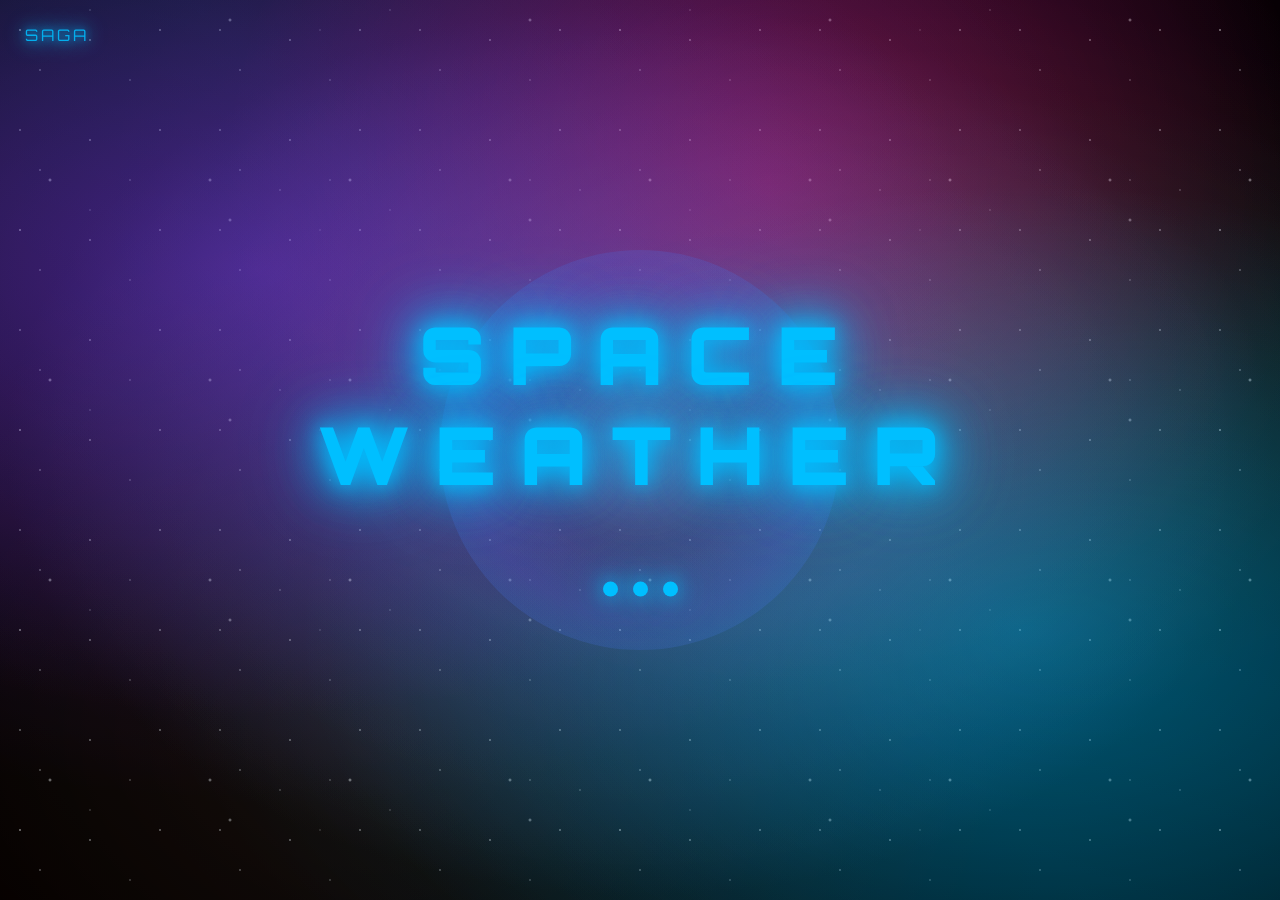
<file: index.html>
<!DOCTYPE html>
<html lang="en">
<head>
    <meta charset="UTF-8">
    <meta name="viewport" content="width=device-width, initial-scale=1.0">
    <title>Space Weather - SAGA</title>
    <link rel="stylesheet" href="styles.css">
    <link href="https://fonts.googleapis.com/css2?family=Orbitron:wght@400;700;900&family=Exo+2:wght@300;400;600&family=Rajdhani:wght@300;400;600;700&display=swap" rel="stylesheet">
</head>
<body>
    <!-- SAGA Development Team Branding -->
    <div class="saga-branding">SAGA</div>

    <!-- Intro Screen -->
    <div id="intro-screen" class="screen active">
        <div class="space-background">
            <!-- NASA Space Weather Background Layers -->
            <div class="background-layer nebula-layer"></div>
            <div class="background-layer solar-flare-layer"></div>
            <div class="background-layer starfield-layer"></div>
            <div class="background-layer cosmic-dust-layer"></div>
            
            <!-- Animated Elements -->
            <div class="stars"></div>
            <div class="nebula"></div>
            <div class="galaxy"></div>
            <div class="solar-wind"></div>
        </div>
        
        <!-- Lens Flare Effect -->
        <div class="lens-flare"></div>
        
        <div class="intro-content">
            <h1 class="game-title">
                <span class="title-line">SPACE</span>
                <span class="title-line">WEATHER</span>
            </h1>
            <div class="subtitle">A Cosmic Journey Awaits</div>
            <div class="loading-dots">
                <span></span>
                <span></span>
                <span></span>
            </div>
        </div>
        
        <!-- Particle System -->
        <div class="particle-system"></div>
    </div>

    <!-- Main Menu Screen -->
    <div id="main-menu" class="screen">
        <div class="space-background">
            <!-- NASA Space Weather Background Layers -->
            <div class="background-layer nebula-layer"></div>
            <div class="background-layer solar-flare-layer"></div>
            <div class="background-layer starfield-layer"></div>
            <div class="background-layer cosmic-dust-layer"></div>
            
            <!-- Animated Elements -->
            <div class="stars"></div>
            <div class="nebula"></div>
            <div class="galaxy"></div>
            <div class="solar-wind"></div>
        </div>
        
        <!-- Shader Overlay -->
        <div class="shader-overlay"></div>
        
        <div class="menu-content">
            <h2 class="menu-title">SPACE WEATHER</h2>
            <div class="menu-buttons">
                <button class="menu-btn" data-action="start">
                    <div class="btn-bg"></div>
                    <span class="btn-text">START</span>
                    <div class="btn-glow"></div>
                    <div class="btn-particles"></div>
                </button>
                <button class="menu-btn" data-action="directory">
                    <div class="btn-bg"></div>
                    <span class="btn-text">DIRECTORY</span>
                    <div class="btn-glow"></div>
                    <div class="btn-particles"></div>
                </button>
                <button class="menu-btn" data-action="information">
                    <div class="btn-bg"></div>
                    <span class="btn-text">INFORMATION</span>
                    <div class="btn-glow"></div>
                    <div class="btn-particles"></div>
                </button>
            </div>
        </div>
        
        <!-- Particle System -->
        <div class="particle-system"></div>
    </div>

    <script src="script.js"></script>
</body>
</html>
</file>
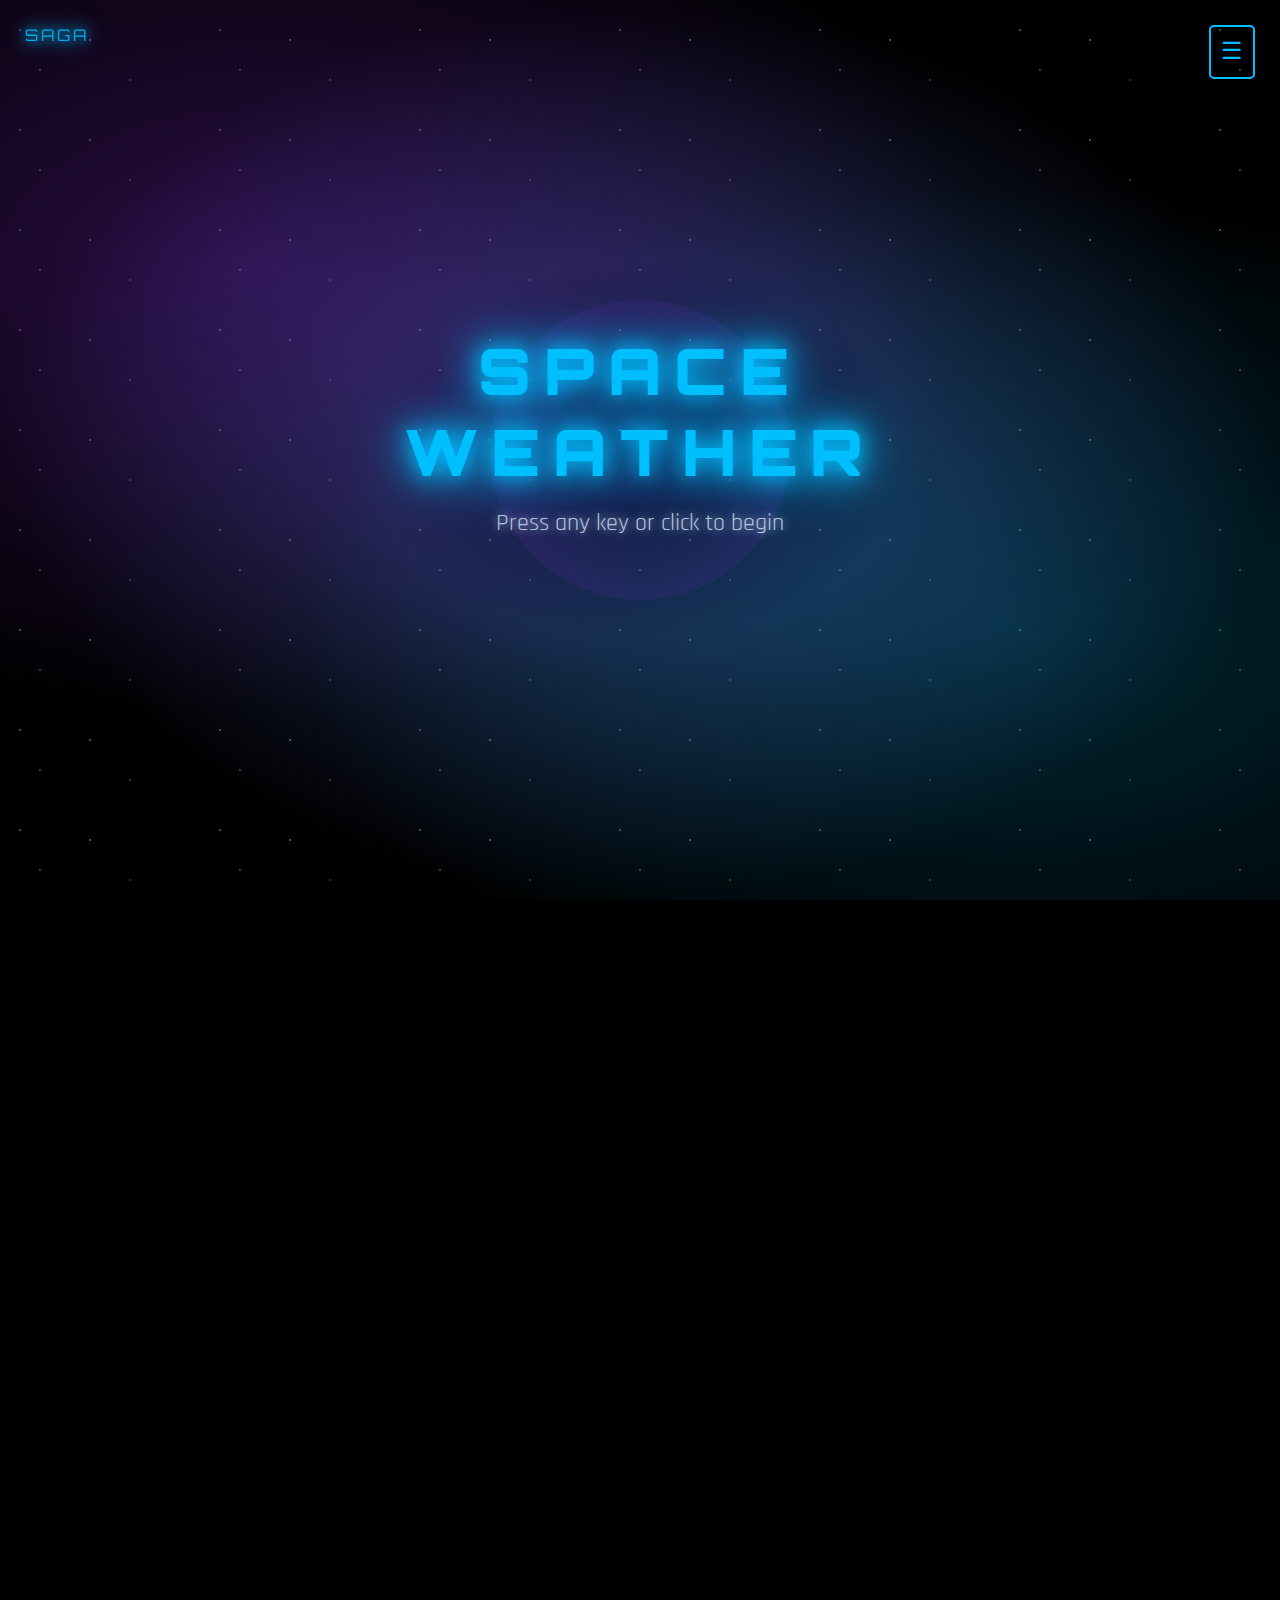
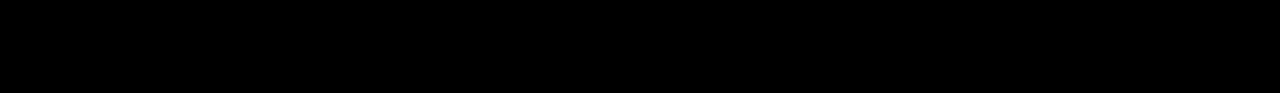
<file: game.html>
<!DOCTYPE html>
<html lang="en">
<head>
    <meta charset="UTF-8">
    <meta name="viewport" content="width=device-width, initial-scale=1.0">
    <title>Space Weather - Educational Game</title>
    <link rel="stylesheet" href="game-styles.css">
    <link href="https://fonts.googleapis.com/css2?family=Orbitron:wght@400;700;900&family=Exo+2:wght@300;400;600&family=Rajdhani:wght@300;400;600;700&display=swap" rel="stylesheet">
</head>
<body>
    <!-- SAGA Branding -->
    <div class="saga-branding">SAGA</div>

    <!-- Menu Button -->
    <div class="menu-toggle" id="menu-toggle">☰</div>

    <!-- Side Menu -->
    <div class="side-menu" id="side-menu">
        <div class="menu-content">
            <div class="menu-header">
                <h3>Navigation</h3>
                <button class="close-menu" id="close-menu">×</button>
            </div>
            <div class="menu-items">
                <a href="#" class="menu-item" data-scene="home">
                    <span class="menu-icon">🏠</span>
                    <span>Home</span>
                </a>
                <a href="#" class="menu-item" data-scene="directory">
                    <span class="menu-icon">📘</span>
                    <span>Directory</span>
                </a>
            </div>
        </div>
    </div>

    <!-- Game Container -->
    <div class="game-container">
        <!-- Splash Screen -->
        <div id="splash-screen" class="screen active">
            <div class="space-background">
                <div class="stars"></div>
                <div class="nebula"></div>
                <div class="galaxy"></div>
            </div>
            <div class="intro-content">
                <h1 class="game-title">SPACE WEATHER</h1>
                <p class="game-subtitle">Press any key or click to begin</p>
            </div>
        </div>
        <!-- Intro Screen -->
        <div id="intro-screen" class="screen">
            <div class="space-background">
                <div class="stars"></div>
                <div class="nebula"></div>
                <div class="galaxy"></div>
            </div>
            <div class="intro-content">
                <h1 class="game-title">SPACE WEATHER</h1>
                <p class="game-subtitle">An Educational Journey Through Space Weather</p>
                <div class="registration-form">
                    <h3>Enter Your Information</h3>
                    <input type="text" id="player-name" placeholder="First Name" required>
                    <input type="text" id="player-surname" placeholder="Last Name" required>
                    <select id="player-gender">
                        <option value="">Select Gender</option>
                        <option value="male">Male</option>
                        <option value="female">Female</option>
                        <option value="other">Other</option>
                    </select>
                    <button class="start-btn" id="start-game">Start Mission</button>
                </div>
            </div>
        </div>

        <!-- Main Menu Screen -->
        <div id="main-menu" class="screen">
            <div class="space-background">
                <div class="stars"></div>
                <div class="nebula"></div>
                <div class="galaxy"></div>
            </div>
            <div class="menu-content">
                <h2 class="menu-title">SPACE WEATHER</h2>
                <div class="menu-buttons">
                    <button class="menu-btn" data-action="start">Start</button>
                    <button class="menu-btn" data-action="directory">Directory</button>
                    <button class="menu-btn" data-action="information">Information</button>
                </div>
            </div>
        </div>

        <!-- Cinematic Video Screen: What is Space Weather? -->
        <div id="video-screen" class="screen">
            <div class="space-background">
                <div class="stars"></div>
                <div class="nebula"></div>
            </div>
            <div class="cinematic">
                <div class="cinematic-overlay"></div>
                <div class="cinematic-media">
                    <!-- Replace src with NASA/NOAA hosted MP4 if available; using placeholder structure -->
                    <video id="introVideo" class="cinematic-video" autoplay muted playsinline></video>
                    <iframe id="introYouTube" class="cinematic-video" style="display:none;" frameborder="0" allow="autoplay; encrypted-media; picture-in-picture" allowfullscreen></iframe>
                    <div class="cinematic-fallback">
                        <div class="sun-hero">
                            <div class="sun-core"></div>
                            <div class="sun-flare"></div>
                            <div class="sun-cme"></div>
                        </div>
                    </div>
                </div>
                <div class="cinematic-caption">
                    <h2>What is Space Weather?</h2>
                    <p>Solar flares and CMEs interact with Earth’s magnetosphere, affecting satellites, GPS, radio, and power grids.</p>
                    <button class="continue-btn" id="continue-to-story">Continue</button>
                </div>
            </div>
        </div>

        <!-- Story Scenes -->
        <div id="story-screen" class="screen">
            <div class="space-background">
                <div class="stars"></div>
                <div class="nebula"></div>
                <div class="galaxy"></div>
            </div>
            
            <!-- Scene 1: Astronaut -->
            <div id="scene-1" class="story-scene active">
                <div class="scene-header">
                    <h2>Chapter 1: The Astronaut's Dilemma</h2>
                    <div class="scene-progress">1/5</div>
                </div>
                <div class="scene-content">
                    <div class="novel-text">
                        <div class="story-narrative">
                            <p class="story-paragraph">The International Space Station hums quietly as you float through the module, your recorder ready. Commander Sarah Chen, a veteran astronaut with three spacewalks under her belt, greets you with a warm smile. "Welcome to our home in the stars," she says, gesturing to the panoramic view of Earth below.</p>
                            
                            <p class="story-paragraph">"Commander Chen, thank you for taking the time to speak with me about space weather," you begin. "As a journalist, I'm investigating how solar activity affects different professions. What's it like up here when the Sun gets active?"</p>
                            
                            <p class="story-paragraph">Before she can answer, the station's alarm system suddenly blares to life. Red warning lights flash throughout the module. "Solar flare alert!" Commander Chen's voice is urgent but controlled. "We need to get to the storm shelter immediately."</p>
                            
                            <p class="story-paragraph">As you both float toward the most protected part of the station, she explains: "When the Sun releases a coronal mass ejection, billions of tons of charged particles race toward Earth at millions of miles per hour. If we're caught in the open, the radiation could be deadly."</p>
                        </div>
                    </div>
                    
                    <div class="character-info">
                        <div class="character-avatar">👨‍🚀</div>
                        <div class="character-details">
                            <h3>Commander Sarah Chen</h3>
                            <p>International Space Station</p>
                            <p class="character-bio">"I've been in space for 6 months. Every solar storm is a reminder of how vulnerable we are up here."</p>
                        </div>
                    </div>
                    
                    <div class="mini-game">
                        <h4>Interactive Simulation: Solar Flare Formation</h4>
                        <p class="game-instruction">Click on the charged particles around the Sun to accelerate them and trigger a Coronal Mass Ejection (CME). Watch as the solar wind races toward Earth!</p>
                        <div class="sun-container">
                            <div class="sun" id="sun">
                                <div class="solar-surface"></div>
                                <div class="atom" data-atom="1" style="top: 20%; left: 30%;"></div>
                                <div class="atom" data-atom="2" style="top: 40%; left: 60%;"></div>
                                <div class="atom" data-atom="3" style="top: 60%; left: 20%;"></div>
                                <div class="atom" data-atom="4" style="top: 70%; left: 70%;"></div>
                                <div class="atom" data-atom="5" style="top: 30%; left: 80%;"></div>
                            </div>
                            <div class="earth-target">
                                <div class="earth">🌍</div>
                                <div class="impact-zone"></div>
                            </div>
                        </div>
                        <div class="game-status">
                            <span>Particles accelerated: <span id="atom-count">0</span>/5</span>
                            <div class="progress-bar">
                                <div class="progress-fill" id="progress-fill"></div>
                            </div>
                        </div>
                        <div class="game-feedback" id="game-feedback"></div>
                    </div>
                    
                    <div class="interview-section">
                        <h4>Exclusive Interview: Life in the Storm</h4>
                        <div class="dialogue">
                            <div class="dialogue-bubble">
                                <p><strong>You:</strong> "Commander Chen, what exactly happens to the station during a solar storm?"</p>
                            </div>
                            <div class="dialogue-bubble commander">
                                <p><strong>Commander Chen:</strong> "The radiation levels spike dramatically. We have to shut down non-essential systems and move to our storm shelter - the most shielded part of the station. Even then, we can feel the effects. The charged particles can damage our electronics and pose serious health risks."</p>
                            </div>
                            <div class="dialogue-bubble">
                                <p><strong>You:</strong> "How do you prepare for these events?"</p>
                            </div>
                            <div class="dialogue-bubble commander">
                                <p><strong>Commander Chen:</strong> "We monitor space weather constantly. When NOAA's Space Weather Prediction Center alerts us to an incoming storm, we have about 15-30 minutes to prepare. We secure loose items, power down sensitive equipment, and get to safety. It's like preparing for a hurricane, but the 'wind' is made of radiation."</p>
                            </div>
                        </div>
                        <button class="next-scene-btn" id="next-scene-1">Continue Investigation</button>
                    </div>
                </div>
            </div>

            <!-- Scene 2: Pilot -->
            <div id="scene-2" class="story-scene">
                <div class="scene-header">
                    <h2>Scene 2: The Pilot</h2>
                    <div class="scene-progress">2/5</div>
                </div>
                <div class="scene-content">
                    <div class="character-info">
                        <div class="character-avatar">✈️</div>
                        <h3>Captain Mike Rodriguez</h3>
                        <p>Commercial Airline Pilot</p>
                    </div>
                    <div class="story-text">
                        <p>Captain Rodriguez explains how space weather affects aviation and navigation systems.</p>
                    </div>
                    <div class="mini-game">
                        <h4>Mini-Game: Radio Communication</h4>
                        <p>Re-establish radio communication by connecting frequency lines</p>
                        <div class="radio-game">
                            <div class="frequency-lines">
                                <div class="line" data-line="1"></div>
                                <div class="line" data-line="2"></div>
                                <div class="line" data-line="3"></div>
                                <div class="line" data-line="4"></div>
                            </div>
                            <div class="timer">Time: <span id="radio-timer">30</span>s</div>
                        </div>
                    </div>
                    <div class="interview-section">
                        <h4>Interview with Captain Rodriguez</h4>
                        <div class="dialogue">
                            <p><strong>Captain Rodriguez:</strong> "Space weather disrupts our GPS and radio communications. During severe storms, we have to reroute flights and use backup navigation systems."</p>
                        </div>
                        <button class="next-scene-btn" id="next-scene-2">Continue</button>
                    </div>
                </div>
            </div>

            <!-- Scene 3: Electrician -->
            <div id="scene-3" class="story-scene">
                <div class="scene-header">
                    <h2>Scene 3: The Electrician</h2>
                    <div class="scene-progress">3/5</div>
                </div>
                <div class="scene-content">
                    <div class="character-info">
                        <div class="character-avatar">⚡</div>
                        <h3>Engineer Lisa Thompson</h3>
                        <p>Power Grid Engineer</p>
                    </div>
                    <div class="story-text">
                        <p>Engineer Thompson shows you how geomagnetic storms affect power grids and electrical systems.</p>
                    </div>
                    <div class="mini-game">
                        <h4>Mini-Game: Power Grid Restoration</h4>
                        <p>Balance the power circuits to restore electrical systems</p>
                        <div class="power-grid">
                            <div class="circuit" data-circuit="1">
                                <div class="power-level" style="height: 20%"></div>
                            </div>
                            <div class="circuit" data-circuit="2">
                                <div class="power-level" style="height: 40%"></div>
                            </div>
                            <div class="circuit" data-circuit="3">
                                <div class="power-level" style="height: 60%"></div>
                            </div>
                            <div class="circuit" data-circuit="4">
                                <div class="power-level" style="height: 30%"></div>
                            </div>
                        </div>
                        <div class="timer">Time: <span id="power-timer">45</span>s</div>
                    </div>
                    <div class="interview-section">
                        <h4>Interview with Engineer Thompson</h4>
                        <div class="dialogue">
                            <p><strong>Engineer Thompson:</strong> "Geomagnetic storms can induce currents in power lines, causing blackouts and damaging transformers. We monitor space weather to prepare for these events."</p>
                        </div>
                        <button class="next-scene-btn" id="next-scene-3">Continue</button>
                    </div>
                </div>
            </div>

            <!-- Scene 4: Farmer -->
            <div id="scene-4" class="story-scene">
                <div class="scene-header">
                    <h2>Scene 4: The Farmer</h2>
                    <div class="scene-progress">4/5</div>
                </div>
                <div class="scene-content">
                    <div class="character-info">
                        <div class="character-avatar">🚜</div>
                        <h3>Farmer John Wilson</h3>
                        <p>Precision Agriculture</p>
                    </div>
                    <div class="story-text">
                        <p>Farmer Wilson explains how space weather affects modern farming and GPS systems.</p>
                    </div>
                    <div class="mini-game">
                        <h4>Mini-Game: GPS Calibration</h4>
                        <p>Calibrate the GPS-enabled tractor by aligning satellite signals</p>
                        <div class="gps-game">
                            <div class="satellite-signals">
                                <div class="signal" data-signal="1"></div>
                                <div class="signal" data-signal="2"></div>
                                <div class="signal" data-signal="3"></div>
                                <div class="signal" data-signal="4"></div>
                            </div>
                            <div class="tractor">🚜</div>
                        </div>
                        <div class="timer">Time: <span id="gps-timer">40</span>s</div>
                    </div>
                    <div class="interview-section">
                        <h4>Interview with Farmer Wilson</h4>
                        <div class="dialogue">
                            <p><strong>Farmer Wilson:</strong> "GPS is crucial for precision farming. When space weather disrupts GPS signals, our automated systems can't function properly, affecting crop yields and efficiency."</p>
                        </div>
                        <button class="next-scene-btn" id="next-scene-4">Continue</button>
                    </div>
                </div>
            </div>

            <!-- Scene 5: Photographer -->
            <div id="scene-5" class="story-scene">
                <div class="scene-header">
                    <h2>Scene 5: The Photographer</h2>
                    <div class="scene-progress">5/5</div>
                </div>
                <div class="scene-content">
                    <div class="character-info">
                        <div class="character-avatar">📸</div>
                        <h3>Photographer Emma Davis</h3>
                        <p>Aurora Photographer</p>
                    </div>
                    <div class="story-text">
                        <p>Photographer Davis shows you the beautiful side of space weather - the auroras!</p>
                    </div>
                    <div class="mini-game">
                        <h4>Mini-Game: Aurora Composition</h4>
                        <p>Arrange NASA aurora photos for the best composition</p>
                        <div class="aurora-gallery">
                            <div class="photo-slot" data-slot="1"></div>
                            <div class="photo-slot" data-slot="2"></div>
                            <div class="photo-slot" data-slot="3"></div>
                            <div class="photo-slot" data-slot="4"></div>
                        </div>
                        <div class="photo-pool">
                            <div class="aurora-photo" data-photo="1">Aurora 1</div>
                            <div class="aurora-photo" data-photo="2">Aurora 2</div>
                            <div class="aurora-photo" data-photo="3">Aurora 3</div>
                            <div class="aurora-photo" data-photo="4">Aurora 4</div>
                        </div>
                    </div>
                    <div class="interview-section">
                        <h4>Interview with Photographer Davis</h4>
                        <div class="dialogue">
                            <p><strong>Photographer Davis:</strong> "Space weather creates the most beautiful auroras! These lights are caused by charged particles from the Sun interacting with Earth's magnetic field."</p>
                        </div>
                        <button class="next-scene-btn" id="next-scene-5">Continue to Quiz</button>
                    </div>
                </div>
            </div>
        </div>

        <!-- Quiz Screen -->
        <div id="quiz-screen" class="screen">
            <div class="space-background">
                <div class="stars"></div>
                <div class="nebula"></div>
            </div>
            <div class="quiz-content">
                <h2>Space Weather Quiz</h2>
                <div class="quiz-info">
                    <p>Test your knowledge based on what you've learned!</p>
                    <div class="quiz-timer">Time: <span id="quiz-timer">300</span>s</div>
                </div>
                <div class="quiz-container">
                    <div class="question-counter">Question <span id="current-question">1</span> of 10</div>
                    <div class="question" id="question-text"></div>
                    <div class="answers" id="answers-container"></div>
                    <button class="next-question-btn" id="next-question" disabled>Next Question</button>
                </div>
            </div>
        </div>

        <!-- Results Screen -->
        <div id="results-screen" class="screen">
            <div class="space-background">
                <div class="stars"></div>
                <div class="nebula"></div>
                <div class="galaxy"></div>
            </div>
            <div class="results-content">
                <h2>Mission Complete!</h2>
                <div class="score-display">
                    <h3>Your Score: <span id="final-score">0</span>/10</h3>
                    <div class="score-message" id="score-message"></div>
                </div>
                <div class="certificate-section">
                    <h3>Download Your Certificate</h3>
                    <p>Congratulations, <span id="player-name-display"></span>!</p>
                    <button class="download-certificate" id="download-cert">Download Certificate</button>
                </div>
                <button class="restart-game" id="restart-game">Play Again</button>
            </div>
        </div>

        <!-- Directory Screen -->
        <div id="directory-screen" class="screen">
            <div class="space-background">
                <div class="stars"></div>
                <div class="nebula"></div>
            </div>
            <div class="directory-content">
                <h2>Your Directory</h2>
                <p>All information you've collected during your investigation:</p>
                <div class="directory-items" id="directory-items">
                    <!-- Dynamic content will be added here -->
                </div>
                <button class="back-to-game" id="back-to-game">Back to Game</button>
            </div>
        </div>
    </div>

    <!-- Notification System -->
    <div class="notification" id="notification">
        <span class="notification-text"></span>
    </div>

    <script src="game-script.js"></script>
</body>
</html>
</file>
<file: styles.css>
/* Reset and Base Styles */
* {
    margin: 0;
    padding: 0;
    box-sizing: border-box;
}

body {
    font-family: 'Rajdhani', sans-serif;
    background: #000;
    color: #fff;
    overflow: hidden;
    height: 100vh;
    width: 100vw;
    cursor: default;
}

/* SAGA Branding */
.saga-branding {
    position: fixed;
    top: 25px;
    left: 25px;
    font-family: 'Orbitron', monospace;
    font-size: 16px;
    font-weight: 400;
    color: #00bfff;
    text-shadow: 
        0 0 10px #00bfff,
        0 0 20px #00bfff,
        0 0 30px #00bfff;
    z-index: 1000;
    letter-spacing: 3px;
    opacity: 0.9;
    animation: sagaGlow 3s ease-in-out infinite alternate;
}

@keyframes sagaGlow {
    0% { 
        text-shadow: 
            0 0 10px #00bfff,
            0 0 20px #00bfff,
            0 0 30px #00bfff;
    }
    100% { 
        text-shadow: 
            0 0 15px #00bfff,
            0 0 30px #00bfff,
            0 0 45px #00bfff,
            0 0 60px #00bfff;
    }
}

/* Screen Management */
.screen {
    position: absolute;
    top: 0;
    left: 0;
    width: 100%;
    height: 100%;
    opacity: 0;
    visibility: hidden;
    transition: opacity 2s ease-in-out, visibility 2s ease-in-out;
}

.screen.active {
    opacity: 1;
    visibility: visible;
}

/* NASA-Inspired Space Background */
.space-background {
    position: absolute;
    top: 0;
    left: 0;
    width: 100%;
    height: 100%;
    background: 
        radial-gradient(ellipse at center, #0a0a2e 0%, #16213e 30%, #000000 70%),
        linear-gradient(45deg, #1a0033 0%, #000000 50%, #0a0a2e 100%);
    overflow: hidden;
}

/* NASA Background Layers */
.background-layer {
    position: absolute;
    top: 0;
    left: 0;
    width: 100%;
    height: 100%;
    background-size: cover;
    background-position: center;
    background-repeat: no-repeat;
    opacity: 0.6;
    animation: backgroundDrift 20s ease-in-out infinite;
}

.nebula-layer {
    background: 
        radial-gradient(ellipse at 20% 30%, rgba(138, 43, 226, 0.4) 0%, transparent 60%),
        radial-gradient(ellipse at 80% 70%, rgba(0, 191, 255, 0.3) 0%, transparent 60%),
        radial-gradient(ellipse at 60% 20%, rgba(255, 20, 147, 0.3) 0%, transparent 60%);
    animation: nebulaFloat 15s ease-in-out infinite;
}

.solar-flare-layer {
    background: 
        radial-gradient(ellipse at 70% 40%, rgba(255, 165, 0, 0.2) 0%, transparent 50%),
        radial-gradient(ellipse at 30% 80%, rgba(255, 69, 0, 0.15) 0%, transparent 50%);
    animation: solarFlare 12s ease-in-out infinite;
}

.starfield-layer {
    background-image: 
        radial-gradient(2px 2px at 20px 30px, #eee, transparent),
        radial-gradient(2px 2px at 40px 70px, rgba(255,255,255,0.9), transparent),
        radial-gradient(1px 1px at 90px 40px, #fff, transparent),
        radial-gradient(1px 1px at 130px 80px, rgba(255,255,255,0.7), transparent),
        radial-gradient(2px 2px at 160px 30px, #fff, transparent),
        radial-gradient(1px 1px at 200px 60px, rgba(255,255,255,0.8), transparent);
    background-repeat: repeat;
    background-size: 300px 200px;
    animation: starTwinkle 8s ease-in-out infinite alternate;
}

.cosmic-dust-layer {
    background: 
        radial-gradient(ellipse at 50% 50%, rgba(255, 255, 255, 0.05) 0%, transparent 70%);
    animation: dustDrift 25s linear infinite;
}

@keyframes backgroundDrift {
    0%, 100% { transform: translate(0, 0) scale(1); }
    50% { transform: translate(-5px, -3px) scale(1.02); }
}

@keyframes nebulaFloat {
    0%, 100% { transform: translate(0, 0) rotate(0deg); }
    50% { transform: translate(-10px, -5px) rotate(1deg); }
}

@keyframes solarFlare {
    0%, 100% { opacity: 0.2; }
    50% { opacity: 0.4; }
}

@keyframes starTwinkle {
    0% { opacity: 0.4; }
    100% { opacity: 1; }
}

@keyframes dustDrift {
    0% { transform: translateX(-100px) translateY(-50px); }
    100% { transform: translateX(100px) translateY(50px); }
}

/* Enhanced Stars */
.stars {
    position: absolute;
    width: 100%;
    height: 100%;
    background-image: 
        radial-gradient(1px 1px at 20px 30px, #eee, transparent),
        radial-gradient(1px 1px at 40px 70px, rgba(255,255,255,0.8), transparent),
        radial-gradient(1px 1px at 90px 40px, #fff, transparent),
        radial-gradient(1px 1px at 130px 80px, rgba(255,255,255,0.6), transparent),
        radial-gradient(1px 1px at 160px 30px, #fff, transparent);
    background-repeat: repeat;
    background-size: 200px 100px;
    animation: twinkle 4s ease-in-out infinite alternate;
}

@keyframes twinkle {
    0% { opacity: 0.3; }
    100% { opacity: 1; }
}

/* Enhanced Nebula */
.nebula {
    position: absolute;
    top: 0;
    left: 0;
    width: 100%;
    height: 100%;
    background: 
        radial-gradient(ellipse at 20% 30%, rgba(138, 43, 226, 0.4) 0%, transparent 50%),
        radial-gradient(ellipse at 80% 70%, rgba(0, 191, 255, 0.3) 0%, transparent 50%),
        radial-gradient(ellipse at 60% 20%, rgba(255, 20, 147, 0.3) 0%, transparent 50%);
    animation: nebulaFloat 8s ease-in-out infinite;
}

/* Enhanced Galaxy */
.galaxy {
    position: absolute;
    top: 50%;
    left: 50%;
    width: 400px;
    height: 400px;
    margin: -200px 0 0 -200px;
    background: 
        radial-gradient(circle, transparent 30%, rgba(138, 43, 226, 0.15) 60%, transparent 100%),
        radial-gradient(circle, transparent 40%, rgba(0, 191, 255, 0.1) 70%, transparent 100%);
    border-radius: 50%;
    animation: galaxyRotate 30s linear infinite;
}

@keyframes galaxyRotate {
    0% { transform: rotate(0deg); }
    100% { transform: rotate(360deg); }
}

/* Solar Wind Effect */
.solar-wind {
    position: absolute;
    top: 0;
    left: 0;
    width: 100%;
    height: 100%;
    background: 
        linear-gradient(45deg, transparent 0%, rgba(0, 191, 255, 0.1) 50%, transparent 100%);
    animation: solarWindFlow 10s linear infinite;
}

@keyframes solarWindFlow {
    0% { transform: translateX(-100%) translateY(-50%); }
    100% { transform: translateX(100%) translateY(50%); }
}

/* Lens Flare Effect */
.lens-flare {
    position: absolute;
    top: 50%;
    left: 50%;
    width: 200px;
    height: 200px;
    margin: -100px 0 0 -100px;
    background: 
        radial-gradient(circle, rgba(255, 255, 255, 0.1) 0%, transparent 70%);
    border-radius: 50%;
    animation: lensFlare 4s ease-in-out infinite alternate;
    z-index: 5;
}

@keyframes lensFlare {
    0% { 
        opacity: 0.3;
        transform: scale(1);
    }
    100% { 
        opacity: 0.8;
        transform: scale(1.2);
    }
}

/* Shader Overlay */
.shader-overlay {
    position: absolute;
    top: 0;
    left: 0;
    width: 100%;
    height: 100%;
    background: 
        radial-gradient(ellipse at center, transparent 0%, rgba(0, 0, 0, 0.3) 70%),
        linear-gradient(135deg, rgba(0, 0, 0, 0.2) 0%, transparent 50%, rgba(0, 0, 0, 0.2) 100%);
    z-index: 1;
}

/* Intro Screen Styles */
.intro-content {
    position: absolute;
    top: 50%;
    left: 50%;
    transform: translate(-50%, -50%);
    text-align: center;
    z-index: 10;
}

.game-title {
    font-family: 'Orbitron', monospace;
    font-size: clamp(2.5rem, 8vw, 5rem);
    font-weight: 900;
    color: #00bfff;
    text-shadow: 
        0 0 20px #00bfff,
        0 0 40px #00bfff,
        0 0 60px #00bfff,
        0 0 80px #00bfff;
    margin-bottom: 1rem;
    letter-spacing: 0.3em;
    animation: titleGlow 3s ease-in-out infinite alternate;
}

.title-line {
    display: block;
    animation: titleSlide 1.5s ease-out;
}

.title-line:nth-child(2) {
    animation-delay: 0.3s;
    animation-fill-mode: both;
}

@keyframes titleSlide {
    0% { 
        opacity: 0;
        transform: translateY(50px);
    }
    100% { 
        opacity: 1;
        transform: translateY(0);
    }
}

@keyframes titleGlow {
    0% { 
        text-shadow: 
            0 0 20px #00bfff,
            0 0 40px #00bfff,
            0 0 60px #00bfff,
            0 0 80px #00bfff;
    }
    100% { 
        text-shadow: 
            0 0 30px #00bfff,
            0 0 60px #00bfff,
            0 0 90px #00bfff,
            0 0 120px #00bfff,
            0 0 150px #00bfff;
    }
}

.subtitle {
    font-family: 'Rajdhani', sans-serif;
    font-size: clamp(1rem, 3vw, 1.5rem);
    color: #b0c4de;
    text-shadow: 0 0 10px #b0c4de;
    margin-bottom: 2rem;
    opacity: 0;
    animation: subtitleFade 2s ease-out 1s forwards;
    letter-spacing: 0.1em;
}

@keyframes subtitleFade {
    0% { opacity: 0; transform: translateY(20px); }
    100% { opacity: 1; transform: translateY(0); }
}

/* Enhanced Loading Animation */
.loading-dots {
    display: flex;
    justify-content: center;
    gap: 15px;
    margin-top: 2rem;
}

.loading-dots span {
    width: 15px;
    height: 15px;
    background: #00bfff;
    border-radius: 50%;
    animation: loadingPulse 1.5s ease-in-out infinite;
    box-shadow: 
        0 0 20px #00bfff,
        0 0 40px #00bfff;
}

.loading-dots span:nth-child(2) {
    animation-delay: 0.3s;
}

.loading-dots span:nth-child(3) {
    animation-delay: 0.6s;
}

@keyframes loadingPulse {
    0%, 100% { 
        transform: scale(1);
        opacity: 0.5;
    }
    50% { 
        transform: scale(1.5);
        opacity: 1;
    }
}

/* Main Menu Styles */
.menu-content {
    position: absolute;
    top: 50%;
    left: 50%;
    transform: translate(-50%, -50%);
    text-align: center;
    z-index: 10;
}

.menu-title {
    font-family: 'Orbitron', monospace;
    font-size: clamp(1.8rem, 5vw, 2.5rem);
    font-weight: 700;
    color: #00bfff;
    text-shadow: 
        0 0 20px #00bfff,
        0 0 40px #00bfff;
    margin-bottom: 3rem;
    letter-spacing: 0.2em;
    animation: menuTitleGlow 4s ease-in-out infinite alternate;
}

@keyframes menuTitleGlow {
    0% { 
        text-shadow: 
            0 0 20px #00bfff,
            0 0 40px #00bfff;
    }
    100% { 
        text-shadow: 
            0 0 30px #00bfff,
            0 0 60px #00bfff,
            0 0 80px #00bfff;
    }
}

.menu-buttons {
    display: flex;
    flex-direction: column;
    gap: 2rem;
    align-items: center;
}

/* Enhanced Menu Button Styles */
.menu-btn {
    position: relative;
    background: transparent;
    border: 2px solid #00bfff;
    color: #00bfff;
    padding: 18px 50px;
    font-family: 'Rajdhani', sans-serif;
    font-size: 1.4rem;
    font-weight: 600;
    letter-spacing: 0.2em;
    cursor: pointer;
    transition: all 0.4s ease;
    overflow: hidden;
    min-width: 250px;
    text-transform: uppercase;
    backdrop-filter: blur(10px);
    background: rgba(0, 191, 255, 0.05);
}

.btn-bg {
    position: absolute;
    top: 0;
    left: 0;
    width: 100%;
    height: 100%;
    background: linear-gradient(45deg, transparent, rgba(0, 191, 255, 0.1), transparent);
    opacity: 0;
    transition: opacity 0.3s ease;
}

.menu-btn::before {
    content: '';
    position: absolute;
    top: 0;
    left: -100%;
    width: 100%;
    height: 100%;
    background: linear-gradient(90deg, transparent, rgba(0, 191, 255, 0.4), transparent);
    transition: left 0.6s ease;
}

.menu-btn:hover::before {
    left: 100%;
}

.menu-btn:hover {
    background: rgba(0, 191, 255, 0.15);
    box-shadow: 
        0 0 30px #00bfff,
        inset 0 0 30px rgba(0, 191, 255, 0.2);
    transform: translateY(-3px) scale(1.05);
    border-color: #00ffff;
}

.menu-btn:hover .btn-bg {
    opacity: 1;
}

.menu-btn:active {
    transform: translateY(-1px) scale(1.02);
}

.btn-glow {
    position: absolute;
    top: 0;
    left: 0;
    width: 100%;
    height: 100%;
    background: linear-gradient(45deg, transparent, rgba(0, 191, 255, 0.2), transparent);
    opacity: 0;
    transition: opacity 0.3s ease;
}

.menu-btn:hover .btn-glow {
    opacity: 1;
}

.btn-particles {
    position: absolute;
    top: 0;
    left: 0;
    width: 100%;
    height: 100%;
    opacity: 0;
    transition: opacity 0.3s ease;
}

.menu-btn:hover .btn-particles {
    opacity: 1;
    animation: particleFloat 2s ease-in-out infinite;
}

@keyframes particleFloat {
    0%, 100% { transform: translateY(0); }
    50% { transform: translateY(-5px); }
}

.btn-text {
    position: relative;
    z-index: 3;
    text-shadow: 0 0 10px #00bfff;
}

/* Particle System */
.particle-system {
    position: absolute;
    top: 0;
    left: 0;
    width: 100%;
    height: 100%;
    pointer-events: none;
    z-index: 2;
}

/* Notification Styles */
.notification {
    position: fixed;
    top: 50%;
    left: 50%;
    transform: translate(-50%, -50%);
    background: 
        linear-gradient(135deg, rgba(0, 191, 255, 0.9), rgba(0, 150, 255, 0.9));
    color: white;
    padding: 25px 50px;
    border-radius: 15px;
    font-family: 'Rajdhani', sans-serif;
    font-size: 1.3rem;
    font-weight: 600;
    z-index: 2000;
    box-shadow: 
        0 0 40px #00bfff,
        inset 0 0 20px rgba(255, 255, 255, 0.2);
    animation: notificationPulse 3s ease-in-out;
    backdrop-filter: blur(10px);
    border: 1px solid rgba(0, 191, 255, 0.5);
}

@keyframes notificationPulse {
    0% { 
        opacity: 0; 
        transform: translate(-50%, -50%) scale(0.8); 
    }
    20% { 
        opacity: 1; 
        transform: translate(-50%, -50%) scale(1.05); 
    }
    80% { 
        opacity: 1; 
        transform: translate(-50%, -50%) scale(1); 
    }
    100% { 
        opacity: 0; 
        transform: translate(-50%, -50%) scale(0.8); 
    }
}

/* Cursor Trail Effect */
.cursor-trail {
    position: fixed;
    width: 3px;
    height: 3px;
    background: #00bfff;
    border-radius: 50%;
    pointer-events: none;
    z-index: 1000;
    animation: cursorTrail 1.5s ease-out forwards;
    box-shadow: 0 0 10px #00bfff;
}

@keyframes cursorTrail {
    0% {
        opacity: 1;
        transform: scale(1);
    }
    100% {
        opacity: 0;
        transform: scale(0);
    }
}

/* Responsive Design */
@media (max-width: 768px) {
    .game-title {
        font-size: clamp(2rem, 6vw, 3.5rem);
    }
    
    .menu-title {
        font-size: clamp(1.5rem, 4vw, 2rem);
    }
    
    .menu-btn {
        padding: 15px 35px;
        font-size: 1.2rem;
        min-width: 220px;
    }
    
    .saga-branding {
        font-size: 14px;
    }
    
    .subtitle {
        font-size: clamp(0.9rem, 2.5vw, 1.2rem);
    }
}

@media (max-width: 480px) {
    .menu-buttons {
        gap: 1.5rem;
    }
    
    .menu-btn {
        padding: 12px 30px;
        font-size: 1rem;
        min-width: 200px;
    }
    
    .game-title {
        letter-spacing: 0.2em;
    }
    
    .menu-title {
        letter-spacing: 0.1em;
    }
}

/* High DPI Display Support */
@media (-webkit-min-device-pixel-ratio: 2), (min-resolution: 192dpi) {
    .stars {
        background-size: 100px 50px;
    }
    
    .starfield-layer {
        background-size: 150px 100px;
    }
}

/* Reduced Motion Support */
@media (prefers-reduced-motion: reduce) {
    * {
        animation-duration: 0.01ms !important;
        animation-iteration-count: 1 !important;
        transition-duration: 0.01ms !important;
    }
}
</file>
<file: game-styles.css>
/* Reset and Base Styles */
* {
    margin: 0;
    padding: 0;
    box-sizing: border-box;
}

body {
    font-family: 'Rajdhani', sans-serif;
    background: #000;
    color: #fff;
    overflow: hidden;
    height: 100vh;
    width: 100vw;
    cursor: default;
    margin: 0;
    padding: 0;
    position: fixed;
    top: 0;
    left: 0;
}

/* SAGA Branding */
.saga-branding {
    position: fixed;
    top: 25px;
    left: 25px;
    font-family: 'Orbitron', monospace;
    font-size: 16px;
    font-weight: 400;
    color: #00bfff;
    text-shadow: 
        0 0 10px #00bfff,
        0 0 20px #00bfff,
        0 0 30px #00bfff;
    z-index: 1000;
    letter-spacing: 3px;
    opacity: 0.9;
}

/* Menu Toggle */
.menu-toggle {
    position: fixed;
    top: 25px;
    right: 25px;
    font-size: 24px;
    color: #00bfff;
    cursor: pointer;
    z-index: 1000;
    padding: 10px;
    border: 2px solid #00bfff;
    border-radius: 5px;
    transition: all 0.3s ease;
}

.menu-toggle:hover {
    background: rgba(0, 191, 255, 0.1);
    box-shadow: 0 0 20px #00bfff;
}

/* Side Menu */
.side-menu {
    position: fixed;
    top: 0;
    right: -300px;
    width: 300px;
    height: 100vh;
    background: rgba(0, 0, 0, 0.9);
    backdrop-filter: blur(10px);
    border-left: 2px solid #00bfff;
    z-index: 999;
    transition: right 0.3s ease;
}

.side-menu.active {
    right: 0;
}

.menu-content {
    padding: 20px;
}

.menu-header {
    display: flex;
    justify-content: space-between;
    align-items: center;
    margin-bottom: 30px;
    border-bottom: 1px solid #00bfff;
    padding-bottom: 15px;
}

.menu-header h3 {
    color: #00bfff;
    font-family: 'Orbitron', monospace;
}

.close-menu {
    background: none;
    border: none;
    color: #00bfff;
    font-size: 24px;
    cursor: pointer;
}

.menu-items {
    display: flex;
    flex-direction: column;
    gap: 15px;
}

.menu-item {
    display: flex;
    align-items: center;
    gap: 15px;
    padding: 15px;
    color: #fff;
    text-decoration: none;
    border: 1px solid transparent;
    border-radius: 5px;
    transition: all 0.3s ease;
}

.menu-item:hover {
    border-color: #00bfff;
    background: rgba(0, 191, 255, 0.1);
}

.menu-icon {
    font-size: 20px;
}

/* Screen Management */
.screen {
    position: absolute;
    top: 0;
    left: 0;
    width: 100%;
    height: 100%;
    opacity: 0;
    visibility: hidden;
    transition: opacity 1s ease-in-out, visibility 1s ease-in-out;
}

.screen.active {
    opacity: 1;
    visibility: visible;
}

/* Space Background */
.space-background {
    position: absolute;
    top: 0;
    left: 0;
    width: 100%;
    height: 100%;
    background: 
        radial-gradient(ellipse at center, #0a0a2e 0%, #16213e 30%, #000000 70%),
        linear-gradient(45deg, #1a0033 0%, #000000 50%, #0a0a2e 100%);
    overflow: hidden;
}

.stars {
    position: absolute;
    width: 100%;
    height: 100%;
    background-image: 
        radial-gradient(1px 1px at 20px 30px, #eee, transparent),
        radial-gradient(1px 1px at 40px 70px, rgba(255,255,255,0.8), transparent),
        radial-gradient(1px 1px at 90px 40px, #fff, transparent),
        radial-gradient(1px 1px at 130px 80px, rgba(255,255,255,0.6), transparent);
    background-repeat: repeat;
    background-size: 200px 100px;
    animation: twinkle 4s ease-in-out infinite alternate;
}

.nebula {
    position: absolute;
    top: 0;
    left: 0;
    width: 100%;
    height: 100%;
    background: 
        radial-gradient(ellipse at 20% 30%, rgba(138, 43, 226, 0.3) 0%, transparent 50%),
        radial-gradient(ellipse at 80% 70%, rgba(0, 191, 255, 0.2) 0%, transparent 50%);
    animation: nebulaFloat 8s ease-in-out infinite;
}

.galaxy {
    position: absolute;
    top: 50%;
    left: 50%;
    width: 300px;
    height: 300px;
    margin: -150px 0 0 -150px;
    background: radial-gradient(circle, transparent 40%, rgba(138, 43, 226, 0.1) 70%, transparent 100%);
    border-radius: 50%;
    animation: galaxyRotate 20s linear infinite;
}

@keyframes twinkle {
    0% { opacity: 0.3; }
    100% { opacity: 1; }
}

@keyframes nebulaFloat {
    0%, 100% { transform: translate(0, 0) scale(1); }
    50% { transform: translate(-10px, -5px) scale(1.05); }
}

@keyframes galaxyRotate {
    0% { transform: rotate(0deg); }
    100% { transform: rotate(360deg); }
}

/* Game Container */
.game-container {
    position: relative;
    width: 100%;
    height: 100%;
}

/* Main Menu */
.menu-content {
    position: absolute;
    top: 50%;
    left: 50%;
    transform: translate(-50%, -50%);
    text-align: center;
    z-index: 10;
}

.menu-title {
    font-family: 'Orbitron', monospace;
    font-size: clamp(2rem, 5vw, 3rem);
    font-weight: 700;
    color: #00bfff;
    text-shadow: 0 0 20px #00bfff;
    margin-bottom: 2rem;
    letter-spacing: 0.15em;
}

.menu-buttons {
    display: flex;
    flex-direction: column;
    gap: 1.2rem;
    align-items: center;
}

.menu-btn {
    background: rgba(0, 191, 255, 0.08);
    border: 2px solid #00bfff;
    color: #e6f7ff;
    padding: 14px 40px;
    min-width: 220px;
    font-family: 'Rajdhani', sans-serif;
    font-size: 1.2rem;
    font-weight: 700;
    letter-spacing: 0.12em;
    text-transform: uppercase;
    border-radius: 10px;
    cursor: pointer;
    transition: all 0.25s ease;
}

.menu-btn:hover {
    background: rgba(0, 191, 255, 0.18);
    box-shadow: 0 0 18px rgba(0, 191, 255, 0.6);
    transform: translateY(-2px);
}

/* Intro Screen */
.intro-content {
    position: absolute;
    top: 50%;
    left: 50%;
    transform: translate(-50%, -50%);
    text-align: center;
    z-index: 10;
    max-width: 600px;
    padding: 20px;
}

.game-title {
    font-family: 'Orbitron', monospace;
    font-size: clamp(2.5rem, 6vw, 4rem);
    font-weight: 900;
    color: #00bfff;
    text-shadow: 
        0 0 20px #00bfff,
        0 0 40px #00bfff,
        0 0 60px #00bfff;
    margin-bottom: 1rem;
    letter-spacing: 0.2em;
}

.game-subtitle {
    font-size: clamp(1rem, 3vw, 1.5rem);
    color: #b0c4de;
    margin-bottom: 2rem;
    text-shadow: 0 0 10px #b0c4de;
}

.registration-form {
    background: rgba(0, 0, 0, 0.7);
    padding: 30px;
    border-radius: 15px;
    border: 2px solid #00bfff;
    backdrop-filter: blur(10px);
}

.registration-form h3 {
    color: #00bfff;
    margin-bottom: 20px;
    font-family: 'Orbitron', monospace;
}

.registration-form input,
.registration-form select {
    width: 100%;
    padding: 12px;
    margin: 10px 0;
    background: rgba(0, 0, 0, 0.5);
    border: 2px solid #00bfff;
    border-radius: 5px;
    color: #fff;
    font-size: 16px;
}

.registration-form input:focus,
.registration-form select:focus {
    outline: none;
    box-shadow: 0 0 20px #00bfff;
}

.start-btn {
    background: linear-gradient(45deg, #00bfff, #0080ff);
    color: white;
    border: none;
    padding: 15px 30px;
    font-size: 18px;
    font-weight: 600;
    border-radius: 10px;
    cursor: pointer;
    margin-top: 20px;
    transition: all 0.3s ease;
    text-transform: uppercase;
    letter-spacing: 0.1em;
}

.start-btn:hover {
    transform: translateY(-2px);
    box-shadow: 0 5px 20px rgba(0, 191, 255, 0.5);
}

/* Video Screen */
.continue-btn {
/* Cinematic full-bleed video */
.cinematic { position: absolute; inset: 0; display: grid; place-items: center; }
.cinematic-overlay { position: absolute; inset: 0; background: radial-gradient(ellipse at center, rgba(0,0,0,0) 40%, rgba(0,0,0,0.4) 100%); z-index: 1; }
.cinematic-media { position: absolute; inset: 0; overflow: hidden; }
.cinematic-video { width: 100%; height: 100%; object-fit: cover; filter: saturate(1.1) contrast(1.05) brightness(0.95); }
.cinematic-fallback { position: absolute; inset: 0; display: grid; place-items: center; }
.sun-hero { position: relative; width: min(40vmax, 560px); height: min(40vmax, 560px); }
.sun-core { position: absolute; inset: 0; border-radius: 50%; background: radial-gradient(circle, #ff6b35, #f7931e 60%, #1a1a1a 100%); box-shadow: 0 0 120px rgba(255,107,53,0.5); animation: sunPulse 4s ease-in-out infinite; }
.sun-flare { position: absolute; inset: -8%; border-radius: 50%; border: 6px solid rgba(255,177,66,0.25); filter: blur(2px); animation: flareSpin 12s linear infinite; }
.sun-cme { position: absolute; top: 45%; left: 90%; width: 30vmax; height: 6px; background: linear-gradient(90deg, rgba(0,191,255,0.8), rgba(0,191,255,0)); transform-origin: left center; animation: cmeWave 3.5s ease-in-out infinite; }
.cinematic-caption { position: relative; z-index: 2; text-align: center; max-width: 900px; padding: 20px; }
.cinematic-caption h2 { font-family: 'Orbitron', monospace; font-size: clamp(2rem, 4.5vw, 3rem); color: #e6f7ff; text-shadow: 0 0 20px rgba(0,191,255,0.5); margin-bottom: 10px; }
.cinematic-caption p { color: #cfe7ff; margin-bottom: 18px; font-size: clamp(1rem, 2.4vw, 1.2rem); }

@keyframes flareSpin { 0%{ transform: rotate(0deg) scale(1);} 100%{ transform: rotate(360deg) scale(1);} }
@keyframes cmeWave { 0%{ opacity: 0; transform: rotate(0deg) scaleX(0);} 40%{ opacity: 1; transform: rotate(6deg) scaleX(1);} 100%{ opacity: 0; transform: rotate(9deg) scaleX(0);} }

.video-info p {
    margin: 10px 0;
    font-size: 1.1rem;
    line-height: 1.6;
}

.continue-btn {
    background: linear-gradient(45deg, #00bfff, #0080ff);
    color: white;
    border: none;
    padding: 15px 30px;
    font-size: 18px;
    font-weight: 600;
    border-radius: 10px;
    cursor: pointer;
    transition: all 0.3s ease;
    text-transform: uppercase;
    letter-spacing: 0.1em;
}

.continue-btn:hover {
    transform: translateY(-2px);
    box-shadow: 0 5px 20px rgba(0, 191, 255, 0.5);
}

/* Briefing Screen */
.briefing-wrap {
    position: absolute;
    top: 50%;
    left: 50%;
    transform: translate(-50%, -50%);
    width: min(920px, 92vw);
    z-index: 10;
}

.step-badge {
    color: #9bdcff;
    font-weight: 700;
    letter-spacing: 0.15em;
    margin-bottom: 10px;
    text-transform: uppercase;
}

.briefing-panel {
    background: rgba(5, 10, 25, 0.85);
    border: 2px solid rgba(0, 191, 255, 0.6);
    border-radius: 16px;
    padding: 28px;
    backdrop-filter: blur(8px);
    box-shadow: 0 0 50px rgba(0, 191, 255, 0.15);
}

.briefing-title {
    font-family: 'Orbitron', monospace;
    font-size: clamp(1.8rem, 3.5vw, 2.4rem);
    color: #e6f7ff;
    text-shadow: 0 0 18px rgba(0,191,255,0.4);
}

.briefing-sub {
    color: #9bb7cf;
    margin-top: 6px;
    margin-bottom: 18px;
}

.briefing-bullets {
    list-style: none;
    display: grid;
    grid-template-columns: 1fr;
    gap: 14px;
}

.briefing-bullets li {
    display: grid;
    grid-template-columns: 42px 1fr;
    gap: 12px;
    align-items: start;
    padding: 14px;
    background: rgba(255,255,255,0.03);
    border: 1px solid rgba(255,255,255,0.08);
    border-radius: 12px;
}

.b-icon { font-size: 28px; text-align: center; }
.b-head { color: #e6f7ff; font-weight: 700; margin-bottom: 4px; }
.b-text { color: #b9d2e6; line-height: 1.5; }

.briefing-cta {
    display: flex;
    gap: 12px;
    margin-top: 18px;
}

.skip-btn {
    background: rgba(255, 255, 255, 0.06);
    color: #d9e6f2;
    border: 1px solid rgba(255, 255, 255, 0.18);
    padding: 15px 26px;
    font-size: 16px;
    font-weight: 600;
    border-radius: 10px;
    cursor: pointer;
    transition: all 0.25s ease;
    text-transform: uppercase;
    letter-spacing: 0.1em;
}

.skip-btn:hover {
    transform: translateY(-2px);
    box-shadow: 0 5px 20px rgba(255,255,255,0.15);
}

.progress-track {
    width: 100%;
    height: 8px;
    background: rgba(255,255,255,0.08);
    border-radius: 6px;
    margin-top: 16px;
    overflow: hidden;
}

.progress-track .progress-fill { height: 100%; background: linear-gradient(90deg, #00bfff, #00ffcc); }

.brief-note { color: #9bb7cf; margin-top: 10px; font-size: 0.95rem; }

/* Story Scenes */
.story-scene {
    position: absolute;
    top: 0;
    left: 0;
    width: 100%;
    height: 100%;
    opacity: 0;
    visibility: hidden;
    transition: opacity 1s ease-in-out, visibility 1s ease-in-out;
}

.story-scene.active {
    opacity: 1;
    visibility: visible;
}

.scene-header {
    position: absolute;
    top: 20px;
    left: 20px;
    right: 20px;
    display: flex;
    justify-content: space-between;
    align-items: center;
    z-index: 10;
}

.scene-header h2 {
    color: #00bfff;
    font-family: 'Orbitron', monospace;
    font-size: 1.8rem;
}

.scene-progress {
    background: rgba(0, 191, 255, 0.2);
    padding: 5px 15px;
    border-radius: 20px;
    border: 1px solid #00bfff;
    font-weight: 600;
}

.scene-content {
    position: absolute;
    top: 50%;
    left: 50%;
    transform: translate(-50%, -50%);
    width: 90%;
    max-width: 1000px;
    z-index: 10;
}

.character-info {
    display: flex;
    align-items: center;
    gap: 20px;
    margin-bottom: 30px;
    background: rgba(0, 0, 0, 0.7);
    padding: 20px;
    border-radius: 15px;
    border: 2px solid #00bfff;
}

.character-avatar {
    font-size: 3rem;
    width: 80px;
    height: 80px;
    display: flex;
    align-items: center;
    justify-content: center;
    background: rgba(0, 191, 255, 0.2);
    border-radius: 50%;
    border: 2px solid #00bfff;
}

.character-info h3 {
    color: #00bfff;
    font-size: 1.5rem;
    margin-bottom: 5px;
}

.character-info p {
    color: #b0c4de;
    font-size: 1rem;
}

.story-text {
    background: rgba(0, 0, 0, 0.7);
    padding: 20px;
    border-radius: 15px;
    margin-bottom: 30px;
    border-left: 4px solid #00bfff;
}

.story-text p {
    font-size: 1.2rem;
    line-height: 1.6;
}

/* Mini-Games */
.mini-game {
    background: transparent;
    padding: 0;
    border-radius: 0;
    border: none;
    margin-bottom: 30px;
}

.mini-game h4 {
    color: #00bfff;
    font-family: 'Orbitron', monospace;
    margin-bottom: 15px;
    font-size: 1.3rem;
}

.mini-game p {
    margin-bottom: 20px;
    color: #b0c4de;
}

/* Sun Game */
.sun-container {
    display: flex;
    justify-content: center;
    margin: 30px 0;
}

.sun {
    width: 200px;
    height: 200px;
    background: radial-gradient(circle, #ff6b35, #f7931e);
    border-radius: 50%;
    position: relative;
    display: flex;
    align-items: center;
    justify-content: center;
    box-shadow: 0 0 50px #ff6b35;
    animation: sunPulse 2s ease-in-out infinite;
}

@keyframes sunPulse {
    0%, 100% { transform: scale(1); }
    50% { transform: scale(1.05); }
}

.atom {
    position: absolute;
    width: 20px;
    height: 20px;
    background: #fff;
    border-radius: 50%;
    cursor: pointer;
    transition: all 0.3s ease;
    box-shadow: 0 0 10px #fff;
}

.atom:hover {
    transform: scale(1.2);
    box-shadow: 0 0 20px #fff;
}

.atom.accelerated {
    background: #00bfff;
    box-shadow: 0 0 20px #00bfff;
    animation: atomAccelerate 0.5s ease-out;
}

@keyframes atomAccelerate {
    0% { transform: scale(1); }
    50% { transform: scale(1.5); }
    100% { transform: scale(1); }
}

.game-status {
    text-align: center;
    font-size: 1.1rem;
    color: #00bfff;
    margin-top: 20px;
}

/* Radio Game */
.radio-game {
    text-align: center;
}

.frequency-lines {
    display: flex;
    justify-content: center;
    gap: 20px;
    margin: 30px 0;
}

.line {
    width: 60px;
    height: 4px;
    background: #333;
    border-radius: 2px;
    cursor: pointer;
    transition: all 0.3s ease;
}

.line:hover {
    background: #00bfff;
    box-shadow: 0 0 10px #00bfff;
}

.line.connected {
    background: #00bfff;
    box-shadow: 0 0 15px #00bfff;
}

.timer {
    font-size: 1.2rem;
    color: #ff6b35;
    font-weight: 600;
    margin-top: 20px;
}

/* Power Grid Game */
.power-grid {
    display: flex;
    justify-content: center;
    gap: 20px;
    margin: 30px 0;
}

.circuit {
    width: 80px;
    height: 200px;
    background: #333;
    border-radius: 10px;
    position: relative;
    border: 2px solid #666;
    cursor: pointer;
    transition: all 0.3s ease;
}

.circuit:hover {
    border-color: #00bfff;
    box-shadow: 0 0 10px #00bfff;
}

.power-level {
    position: absolute;
    bottom: 0;
    left: 0;
    right: 0;
    background: linear-gradient(to top, #ff6b35, #00bfff);
    border-radius: 0 0 8px 8px;
    transition: height 0.5s ease;
}

.circuit.balanced .power-level {
    background: linear-gradient(to top, #00bfff, #00ff00);
}

/* GPS Game */
.gps-game {
    text-align: center;
    margin: 30px 0;
}

.satellite-signals {
    display: flex;
    justify-content: center;
    gap: 30px;
    margin: 30px 0;
}

.signal {
    width: 40px;
    height: 40px;
    background: #333;
    border-radius: 50%;
    cursor: pointer;
    transition: all 0.3s ease;
    display: flex;
    align-items: center;
    justify-content: center;
    font-size: 1.5rem;
}

.signal:hover {
    background: #00bfff;
    box-shadow: 0 0 15px #00bfff;
}

.signal.aligned {
    background: #00bfff;
    box-shadow: 0 0 20px #00bfff;
    animation: signalPulse 1s ease-in-out infinite;
}

@keyframes signalPulse {
    0%, 100% { transform: scale(1); }
    50% { transform: scale(1.1); }
}

.tractor {
    font-size: 3rem;
    margin: 20px 0;
}

/* Aurora Gallery */
.aurora-gallery {
    display: grid;
    grid-template-columns: repeat(2, 1fr);
    gap: 20px;
    margin: 30px 0;
}

.photo-slot {
    width: 150px;
    height: 100px;
    background: #333;
    border: 2px dashed #666;
    border-radius: 10px;
    display: flex;
    align-items: center;
    justify-content: center;
    cursor: pointer;
    transition: all 0.3s ease;
}

.photo-slot:hover {
    border-color: #00bfff;
    background: rgba(0, 191, 255, 0.1);
}

.photo-slot.filled {
    background: linear-gradient(45deg, #00bfff, #0080ff);
    border-color: #00bfff;
    color: white;
    font-weight: 600;
}

.photo-pool {
    display: flex;
    justify-content: center;
    gap: 20px;
    margin-top: 20px;
}

.aurora-photo {
    padding: 10px 20px;
    background: rgba(0, 191, 255, 0.2);
    border: 2px solid #00bfff;
    border-radius: 10px;
    cursor: pointer;
    transition: all 0.3s ease;
}

.aurora-photo:hover {
    background: rgba(0, 191, 255, 0.4);
    transform: translateY(-2px);
}

.aurora-photo.selected {
    background: #00bfff;
    color: white;
}

/* Interview Section */
.interview-section {
    background: rgba(0, 0, 0, 0.8);
    padding: 30px;
    border-radius: 15px;
    border: 2px solid #00bfff;
}

.interview-section h4 {
    color: #00bfff;
    font-family: 'Orbitron', monospace;
    margin-bottom: 20px;
    font-size: 1.3rem;
}

.dialogue {
    margin-bottom: 30px;
}

.dialogue p {
    font-size: 1.1rem;
    line-height: 1.6;
    color: #b0c4de;
}

.next-scene-btn {
    background: linear-gradient(45deg, #00bfff, #0080ff);
    color: white;
    border: none;
    padding: 15px 30px;
    font-size: 16px;
    font-weight: 600;
    border-radius: 10px;
    cursor: pointer;
    transition: all 0.3s ease;
    text-transform: uppercase;
    letter-spacing: 0.1em;
}

.next-scene-btn:hover {
    transform: translateY(-2px);
    box-shadow: 0 5px 20px rgba(0, 191, 255, 0.5);
}

/* Quiz Screen */
.quiz-content {
    position: absolute;
    top: 50%;
    left: 50%;
    transform: translate(-50%, -50%);
    width: 90%;
    max-width: 800px;
    z-index: 10;
}

.quiz-content h2 {
    color: #00bfff;
    font-family: 'Orbitron', monospace;
    text-align: center;
    margin-bottom: 30px;
    font-size: 2.5rem;
}

.quiz-info {
    text-align: center;
    margin-bottom: 30px;
}

.quiz-timer {
    font-size: 1.5rem;
    color: #ff6b35;
    font-weight: 600;
    margin: 20px 0;
}

.quiz-container {
    background: rgba(0, 0, 0, 0.8);
    padding: 30px;
    border-radius: 15px;
    border: 2px solid #00bfff;
}

.question-counter {
    color: #00bfff;
    font-weight: 600;
    margin-bottom: 20px;
    font-size: 1.1rem;
}

.question {
    font-size: 1.3rem;
    margin-bottom: 30px;
    color: #fff;
    line-height: 1.6;
}

.answers {
    display: flex;
    flex-direction: column;
    gap: 15px;
    margin-bottom: 30px;
}

.answer-option {
    padding: 15px 20px;
    background: rgba(0, 0, 0, 0.5);
    border: 2px solid #333;
    border-radius: 10px;
    cursor: pointer;
    transition: all 0.3s ease;
    color: #fff;
    font-size: 1.1rem;
}

.answer-option:hover {
    border-color: #00bfff;
    background: rgba(0, 191, 255, 0.1);
}

.answer-option.selected {
    border-color: #00bfff;
    background: rgba(0, 191, 255, 0.2);
}

.answer-option.correct {
    border-color: #00ff00;
    background: rgba(0, 255, 0, 0.2);
}

.answer-option.incorrect {
    border-color: #ff0000;
    background: rgba(255, 0, 0, 0.2);
}

.next-question-btn {
    background: linear-gradient(45deg, #00bfff, #0080ff);
    color: white;
    border: none;
    padding: 15px 30px;
    font-size: 16px;
    font-weight: 600;
    border-radius: 10px;
    cursor: pointer;
    transition: all 0.3s ease;
    text-transform: uppercase;
    letter-spacing: 0.1em;
    float: right;
}

.next-question-btn:hover:not(:disabled) {
    transform: translateY(-2px);
    box-shadow: 0 5px 20px rgba(0, 191, 255, 0.5);
}

.next-question-btn:disabled {
    opacity: 0.5;
    cursor: not-allowed;
}

/* Results Screen */
.results-content {
    position: absolute;
    top: 50%;
    left: 50%;
    transform: translate(-50%, -50%);
    text-align: center;
    z-index: 10;
    max-width: 600px;
    padding: 20px;
}

.results-content h2 {
    color: #00bfff;
    font-family: 'Orbitron', monospace;
    margin-bottom: 30px;
    font-size: 2.5rem;
}

.score-display {
    background: rgba(0, 0, 0, 0.8);
    padding: 30px;
    border-radius: 15px;
    border: 2px solid #00bfff;
    margin-bottom: 30px;
}

.score-display h3 {
    color: #00bfff;
    font-size: 2rem;
    margin-bottom: 20px;
}

.score-message {
    font-size: 1.2rem;
    color: #b0c4de;
    margin-bottom: 20px;
}

.certificate-section {
    background: rgba(0, 0, 0, 0.8);
    padding: 30px;
    border-radius: 15px;
    border: 2px solid #00bfff;
    margin-bottom: 30px;
}

.certificate-section h3 {
    color: #00bfff;
    font-family: 'Orbitron', monospace;
    margin-bottom: 20px;
}

.download-certificate {
    background: linear-gradient(45deg, #00bfff, #0080ff);
    color: white;
    border: none;
    padding: 15px 30px;
    font-size: 16px;
    font-weight: 600;
    border-radius: 10px;
    cursor: pointer;
    transition: all 0.3s ease;
    text-transform: uppercase;
    letter-spacing: 0.1em;
    margin: 10px;
}

.download-certificate:hover {
    transform: translateY(-2px);
    box-shadow: 0 5px 20px rgba(0, 191, 255, 0.5);
}

.restart-game {
    background: linear-gradient(45deg, #ff6b35, #f7931e);
    color: white;
    border: none;
    padding: 15px 30px;
    font-size: 16px;
    font-weight: 600;
    border-radius: 10px;
    cursor: pointer;
    transition: all 0.3s ease;
    text-transform: uppercase;
    letter-spacing: 0.1em;
}

.restart-game:hover {
    transform: translateY(-2px);
    box-shadow: 0 5px 20px rgba(255, 107, 53, 0.5);
}

/* Directory Screen */
.directory-content {
    position: absolute;
    top: 50%;
    left: 50%;
    transform: translate(-50%, -50%);
    width: 90%;
    max-width: 800px;
    z-index: 10;
}

.directory-content h2 {
    color: #00bfff;
    font-family: 'Orbitron', monospace;
    text-align: center;
    margin-bottom: 30px;
    font-size: 2.5rem;
}

.directory-content p {
    text-align: center;
    margin-bottom: 30px;
    font-size: 1.2rem;
    color: #b0c4de;
}

.directory-items {
    background: rgba(0, 0, 0, 0.8);
    padding: 30px;
    border-radius: 15px;
    border: 2px solid #00bfff;
    margin-bottom: 30px;
}

.directory-item {
    background: rgba(0, 191, 255, 0.1);
    padding: 20px;
    margin: 15px 0;
    border-radius: 10px;
    border-left: 4px solid #00bfff;
}

.directory-item h4 {
    color: #00bfff;
    margin-bottom: 10px;
    font-size: 1.2rem;
}

.directory-item p {
    color: #b0c4de;
    line-height: 1.6;
    text-align: left;
}

.back-to-game {
    background: linear-gradient(45deg, #00bfff, #0080ff);
    color: white;
    border: none;
    padding: 15px 30px;
    font-size: 16px;
    font-weight: 600;
    border-radius: 10px;
    cursor: pointer;
    transition: all 0.3s ease;
    text-transform: uppercase;
    letter-spacing: 0.1em;
}

.back-to-game:hover {
    transform: translateY(-2px);
    box-shadow: 0 5px 20px rgba(0, 191, 255, 0.5);
}

/* Notification System */
.notification {
    position: fixed;
    top: 20px;
    right: 20px;
    background: linear-gradient(45deg, #00bfff, #0080ff);
    color: white;
    padding: 15px 25px;
    border-radius: 10px;
    font-weight: 600;
    z-index: 2000;
    transform: translateX(400px);
    transition: transform 0.3s ease;
    box-shadow: 0 5px 20px rgba(0, 191, 255, 0.5);
}

.notification.show {
    transform: translateX(0);
}

/* Responsive Design */
@media (max-width: 768px) {
    .game-title {
        font-size: clamp(2rem, 6vw, 3rem);
    }
    
    .scene-content {
        width: 95%;
    }
    
    .character-info {
        flex-direction: column;
        text-align: center;
    }
    
    .sun {
        width: 150px;
        height: 150px;
    }
    
    .atom {
        width: 15px;
        height: 15px;
    }
    
    .frequency-lines {
        flex-wrap: wrap;
    }
    
    .power-grid {
        flex-wrap: wrap;
    }
    
    .circuit {
        width: 60px;
        height: 150px;
    }
    
    .aurora-gallery {
        grid-template-columns: 1fr;
    }
    
    .photo-slot {
        width: 120px;
        height: 80px;
    }
}

/* Novel Text Styles */
.novel-text {
    background: rgba(0, 0, 0, 0.8);
    padding: 30px;
    border-radius: 15px;
    border: 2px solid #00bfff;
    margin-bottom: 30px;
    max-height: 300px;
    overflow-y: auto;
}

.story-narrative {
    line-height: 1.8;
}

.story-paragraph {
    margin-bottom: 20px;
    font-size: 1.1rem;
    color: #e0e0e0;
    text-align: justify;
}

.character-details {
    flex: 1;
}

.character-bio {
    font-style: italic;
    color: #b0c4de;
    margin-top: 10px;
    font-size: 0.9rem;
}

/* Enhanced Mini-Games */
.game-instruction {
    background: rgba(0, 191, 255, 0.1);
    padding: 15px;
    border-radius: 10px;
    border-left: 4px solid #00bfff;
    margin-bottom: 20px;
    font-size: 1rem;
    color: #b0c4de;
}

.sun-container {
    display: flex;
    justify-content: space-between;
    align-items: center;
    margin: 30px 0;
    padding: 20px;
    background: rgba(0, 0, 0, 0.5);
    border-radius: 15px;
}

.sun {
    width: 200px;
    height: 200px;
    background: radial-gradient(circle, #ff6b35, #f7931e);
    border-radius: 50%;
    position: relative;
    display: flex;
    align-items: center;
    justify-content: center;
    box-shadow: 0 0 50px #ff6b35;
    animation: sunPulse 2s ease-in-out infinite;
}

.solar-surface {
    position: absolute;
    top: 0;
    left: 0;
    width: 100%;
    height: 100%;
    background: radial-gradient(circle, transparent 60%, rgba(255, 107, 53, 0.3) 100%);
    border-radius: 50%;
    animation: surfaceActivity 3s ease-in-out infinite;
}

.earth-target {
    position: relative;
    text-align: center;
}

.earth {
    font-size: 3rem;
    animation: earthRotate 10s linear infinite;
}

.impact-zone {
    position: absolute;
    top: 50%;
    left: 50%;
    width: 80px;
    height: 80px;
    border: 2px dashed #00bfff;
    border-radius: 50%;
    transform: translate(-50%, -50%);
    opacity: 0;
    animation: impactZone 2s ease-in-out infinite;
}

.progress-bar {
    width: 100%;
    height: 8px;
    background: rgba(0, 0, 0, 0.3);
    border-radius: 4px;
    margin: 10px 0;
    overflow: hidden;
}

.progress-fill {
    height: 100%;
    background: linear-gradient(90deg, #00bfff, #00ff00);
    width: 0%;
    transition: width 0.5s ease;
    border-radius: 4px;
}

.game-feedback {
    text-align: center;
    margin-top: 15px;
    font-weight: 600;
    min-height: 20px;
}

/* Dialogue Bubbles */
.dialogue-bubble {
    background: rgba(0, 0, 0, 0.6);
    padding: 15px 20px;
    margin: 10px 0;
    border-radius: 15px;
    border-left: 4px solid #00bfff;
    animation: fadeInUp 0.5s ease-out;
}

.dialogue-bubble.commander {
    border-left-color: #ff6b35;
    background: rgba(255, 107, 53, 0.1);
}

.dialogue-bubble p {
    margin: 0;
    line-height: 1.6;
}

/* Enhanced Animations */
@keyframes sunPulse {
    0%, 100% { transform: scale(1); }
    50% { transform: scale(1.05); }
}

@keyframes surfaceActivity {
    0%, 100% { opacity: 0.3; }
    50% { opacity: 0.8; }
}

@keyframes earthRotate {
    0% { transform: rotate(0deg); }
    100% { transform: rotate(360deg); }
}

@keyframes impactZone {
    0%, 100% { opacity: 0; transform: translate(-50%, -50%) scale(0.8); }
    50% { opacity: 1; transform: translate(-50%, -50%) scale(1.2); }
}

@keyframes fadeInUp {
    0% { opacity: 0; transform: translateY(20px); }
    100% { opacity: 1; transform: translateY(0); }
}

/* Video Animations */
.nasa-video {
    position: relative;
    height: 400px;
    background: radial-gradient(circle, #1a1a2e 0%, #000 70%);
    border-radius: 10px;
    overflow: hidden;
}

.video-overlay {
    position: absolute;
    top: 0;
    left: 0;
    width: 100%;
    height: 100%;
    z-index: 2;
}

.sun-animation {
    position: absolute;
    top: 20%;
    left: 20%;
    width: 100px;
    height: 100px;
    background: radial-gradient(circle, #ff6b35, #f7931e);
    border-radius: 50%;
    animation: sunPulse 3s ease-in-out infinite;
    box-shadow: 0 0 50px #ff6b35;
}

.solar-flare {
    position: absolute;
    top: -10px;
    left: 50%;
    width: 4px;
    height: 60px;
    background: linear-gradient(to top, #ff6b35, transparent);
    transform: translateX(-50%);
    animation: solarFlareAnimation 2s ease-in-out infinite;
}

.coronal-mass-ejection {
    position: absolute;
    top: 50%;
    left: 100%;
    width: 200px;
    height: 4px;
    background: linear-gradient(to right, #00bfff, transparent);
    animation: cmeAnimation 4s ease-in-out infinite;
}

.earth-effects {
    position: absolute;
    top: 30%;
    right: 20%;
    width: 60px;
    height: 60px;
}

.aurora-borealis {
    position: absolute;
    top: -20px;
    left: 50%;
    width: 80px;
    height: 40px;
    background: linear-gradient(45deg, #00ff00, #00bfff, #ff00ff);
    border-radius: 50%;
    opacity: 0.7;
    animation: auroraAnimation 3s ease-in-out infinite;
    transform: translateX(-50%);
}

.satellite-damage {
    position: absolute;
    top: 20px;
    left: 10px;
    width: 20px;
    height: 20px;
    background: #ff0000;
    border-radius: 2px;
    animation: satelliteDamage 1s ease-in-out infinite;
}

.video-text-overlay {
    position: absolute;
    bottom: 20px;
    left: 50%;
    transform: translateX(-50%);
    z-index: 3;
    background: rgba(0, 0, 0, 0.7);
    padding: 15px;
    border-radius: 10px;
}

.video-text-overlay h3 {
    color: #00bfff;
    margin-bottom: 10px;
    font-size: 1.2rem;
}

.video-text-overlay p {
    color: #b0c4de;
    font-size: 0.9rem;
}

.video-info {
    display: grid;
    grid-template-columns: repeat(auto-fit, minmax(250px, 1fr));
    gap: 20px;
    margin-bottom: 30px;
}

.info-card {
    background: rgba(0, 0, 0, 0.6);
    padding: 20px;
    border-radius: 10px;
    border: 1px solid #00bfff;
    text-align: left;
}

.info-card h4 {
    color: #00bfff;
    margin-bottom: 10px;
    font-size: 1.1rem;
}

.info-card p {
    color: #b0c4de;
    font-size: 0.9rem;
    line-height: 1.4;
}

@keyframes solarFlareAnimation {
    0%, 100% { opacity: 0; transform: translateX(-50%) scaleY(0); }
    50% { opacity: 1; transform: translateX(-50%) scaleY(1); }
}

@keyframes cmeAnimation {
    0% { opacity: 0; transform: translateX(0); }
    50% { opacity: 1; transform: translateX(-50px); }
    100% { opacity: 0; transform: translateX(-100px); }
}

@keyframes auroraAnimation {
    0%, 100% { transform: translateX(-50%) scale(1); opacity: 0.7; }
    50% { transform: translateX(-50%) scale(1.2); opacity: 1; }
}

@keyframes satelliteDamage {
    0%, 100% { transform: scale(1); }
    50% { transform: scale(1.2); }
}

@media (max-width: 480px) {
    .registration-form,
    .video-container,
    .quiz-container,
    .directory-items {
        padding: 20px;
    }
    
    .scene-header {
        flex-direction: column;
        gap: 10px;
    }
    
    .mini-game {
        padding: 20px;
    }
    
    .sun {
        width: 120px;
        height: 120px;
    }
    
    .atom {
        width: 12px;
        height: 12px;
    }
    
    .novel-text {
        max-height: 200px;
        padding: 20px;
    }
    
    .story-paragraph {
        font-size: 1rem;
    }
    
    .sun-container {
        flex-direction: column;
        gap: 20px;
    }
}
</file>
